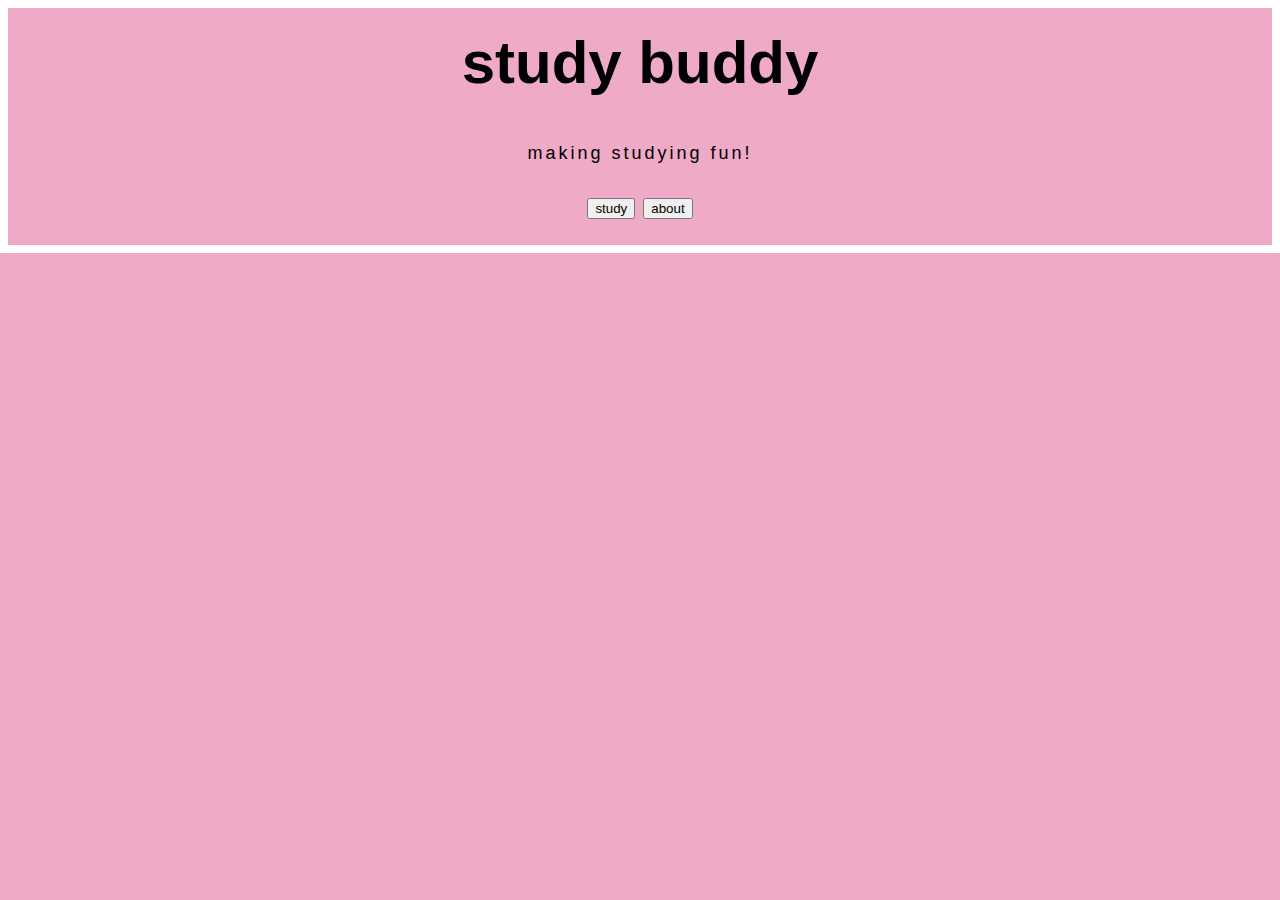
<file: index.html>
<!DOCTYPE html>

<html>
<head>
    <title>study buddy</title>
    <link  rel="stylesheet" type = "text/css" href="index.css"/>
</head>
<body>
    <style>
        .background {
          background-image: url("https://encrypted-tbn2.gstatic.com/images?q=tbn:ANd9GcQIby54pfY4K4Q4vA5MO17suqmkT2m6qpcp4t5xtoqn73UIWgwv");
          background-size: cover;
          width: 10;
          height: 800px;
          background-repeat: no-repeat;
          border: solid 1px white;
        }
    </style>  
    <div>
        <h1 id="mpheading">study buddy</h1>
    </div>
    <div>
        <p id="jspp">making studying fun!</p>
    </div>
    <div class="button">
        <button id = "study" onclick="window.location.href='screenselection.html'">study</button>
        <button id = "about" onclick="window.location.href='about.html'">about</button>
    </div>

    <script> src="index.js"</script>
</body>
</html>
</file>
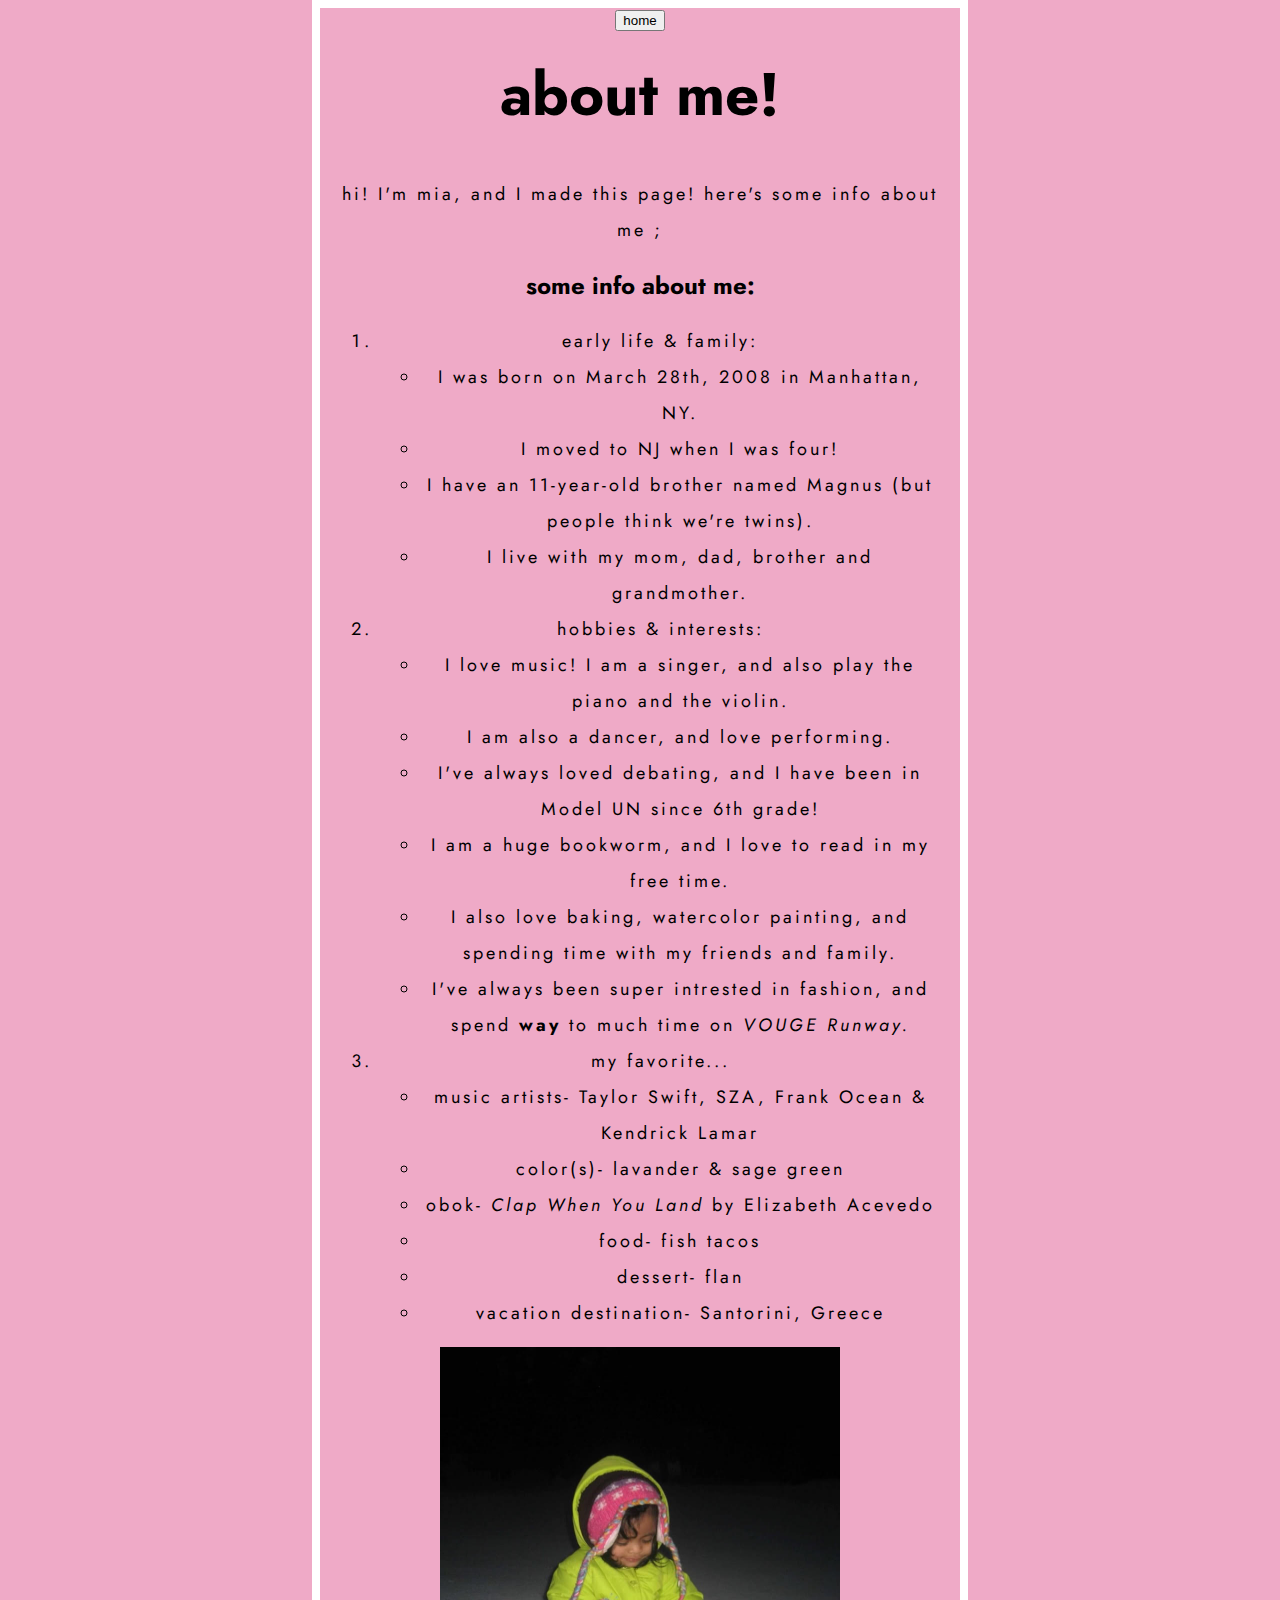
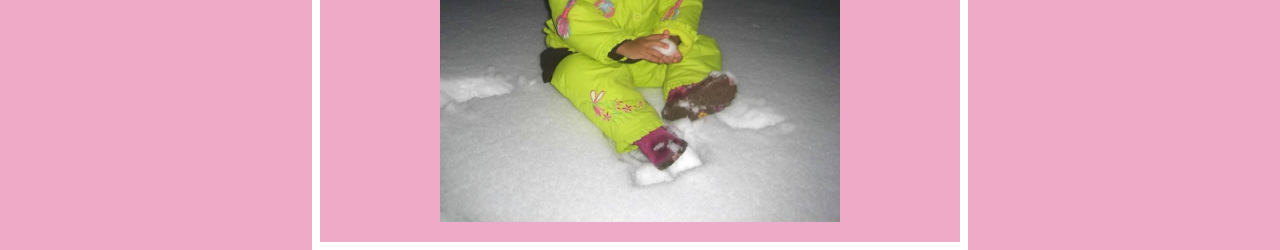
<file: about.html>
<!-- theres a comprehensive list of all tags and elements on mozilla's development network (check slideshow) -->

<!DOCTYPE html>
<html>
<html>
<head>
    <title>about me</title>
    <meta charset="utf-8">
    <meta name = "description"
        content = "A web page all about me! Fun facts, hobbies, and a page about one of my passions.">
        <link rel="preconnect" href="https://fonts.googleapis.com">
    <link rel="preconnect" href="https://fonts.gstatic.com" crossorigin>
    <link href="https://fonts.googleapis.com/css2?family=Jost:wght@600&display=swap" rel="stylesheet">
    <link href="about.css" rel="stylesheet" type="text/css">
</head>


<body>
    <button id = "home"  onclick="window.location.href='index.html'">home</button>
    <h1>about me!</h1>
    <p>hi! I'm mia, and I made this page! here's some info about me
        ;
    </p>
    <h2>some info about me:</h2>
    <ol> 
        <li>early life & family:</li>
        <ul>
            <li>I was born on March 28th, 2008 in Manhattan, NY. 
            </li>
            <li> I moved to NJ when I was four!
            </li>
            <li> I have an 11-year-old brother named Magnus (but people think we're twins).
            </li>
            <li> I live with my mom, dad, brother and grandmother.
            </li>
        </ul>
    </ul>
        <li>hobbies & interests:</li>
        <ul>
            <li>I love music! I am a singer, and also play the piano and the violin.
            </li>
            <li> I am also a dancer, and love performing.
            </li>
            <li> I've always loved debating, and I have been in Model UN since 6th grade!
            </li>
            <li> I am a huge bookworm, and I love to read in my free time.
            </li>
            <li> I also love baking, watercolor painting, and spending time with my friends and family.
            </li>
            <li> I've always been super intrested in fashion, and spend <strong> way</strong> to much time on <i> VOUGE Runway.</i>
            </li>
        </ul>
    </ul>
        <li>my favorite...</li>
        <ul>
            <li>music artists- Taylor Swift, SZA, Frank Ocean & Kendrick Lamar
            </li>
            <li> color(s)- lavander & sage green
            </li>
            <li>obok- <i>Clap When You Land</i> by Elizabeth Acevedo
            </li>
            <li>food- fish tacos
            </li>
            <li>dessert- flan
            </li>
            <li>vacation destination- Santorini, Greece
            </li>
        </ul>
    </ol>

    <!-- displays an image, alt and title are info for the visually impaired -->
    <!-- html comments are weard lol -->
    <img src="../assets/babypicture.jpg"
        alt = "A picture of baby me!"
        title = "Aww I was so cute!"
        height = "475">

    
 
</body>

</html>
</file>
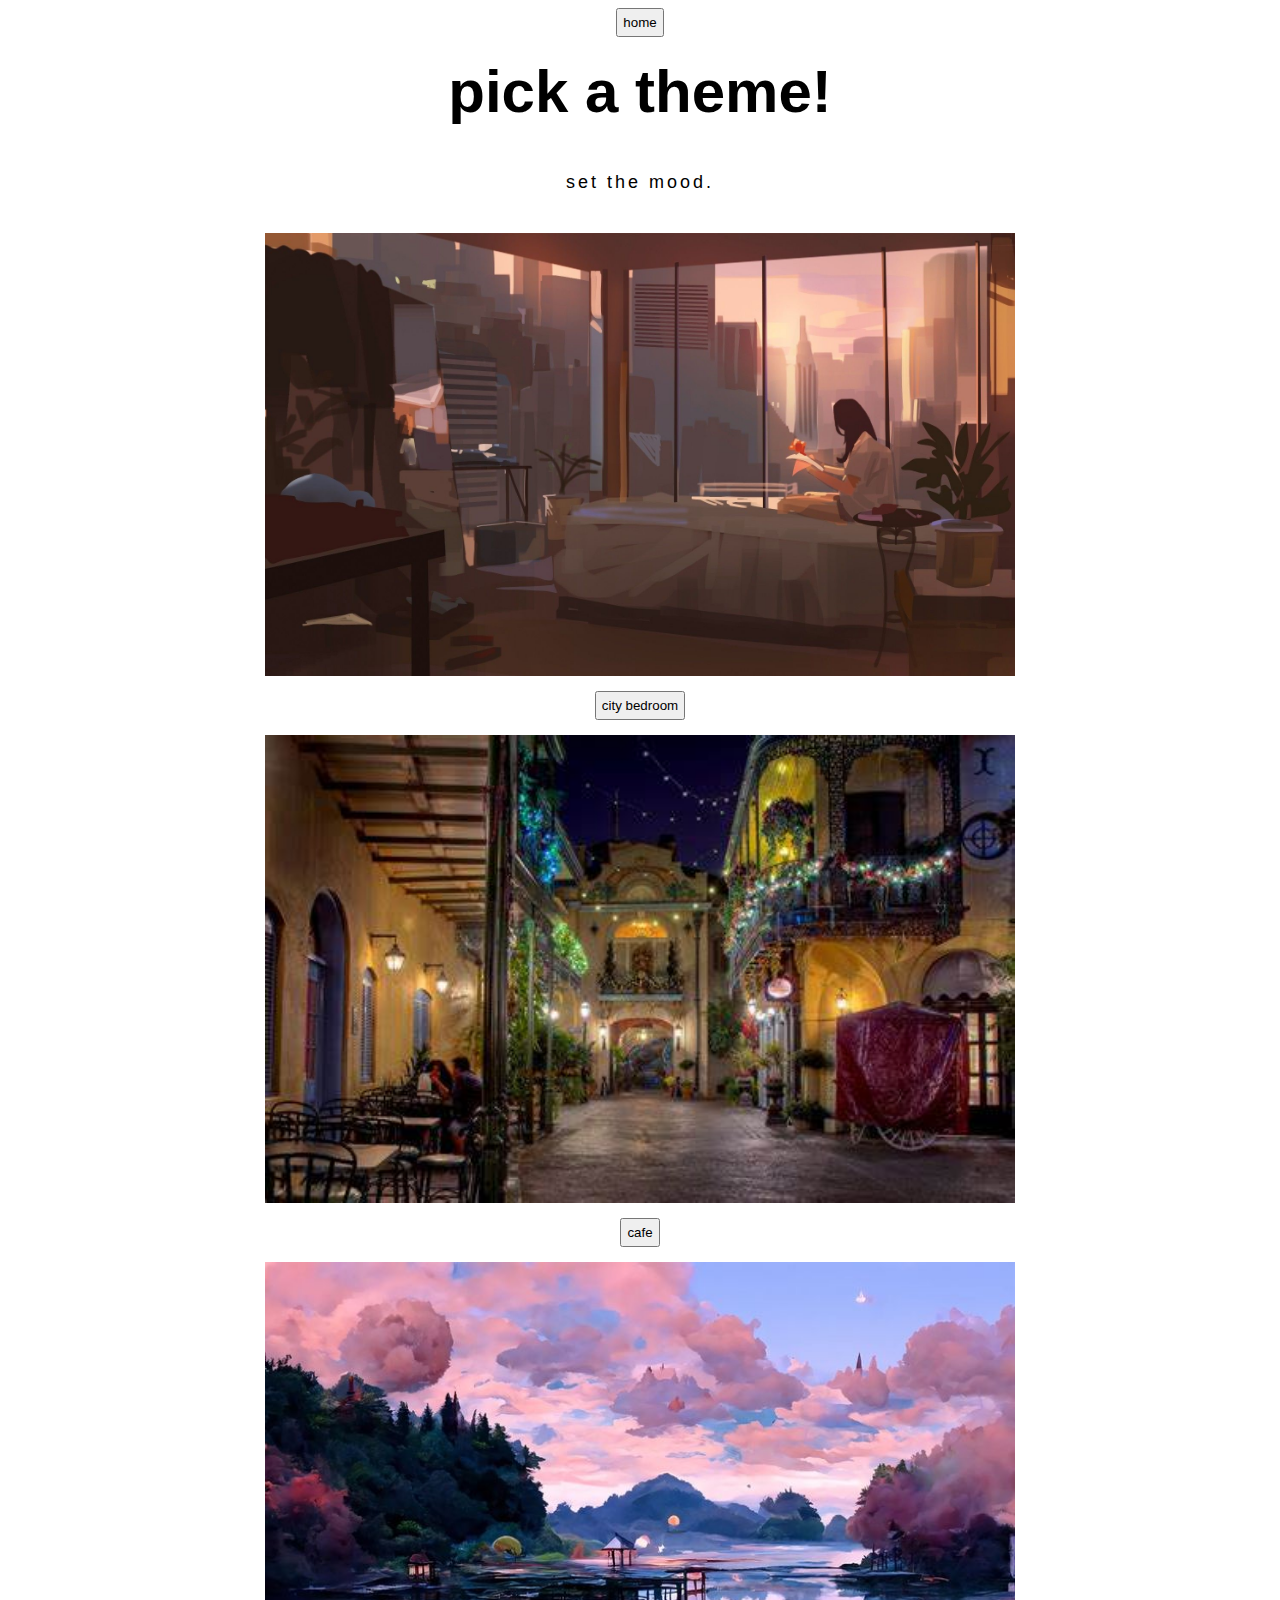
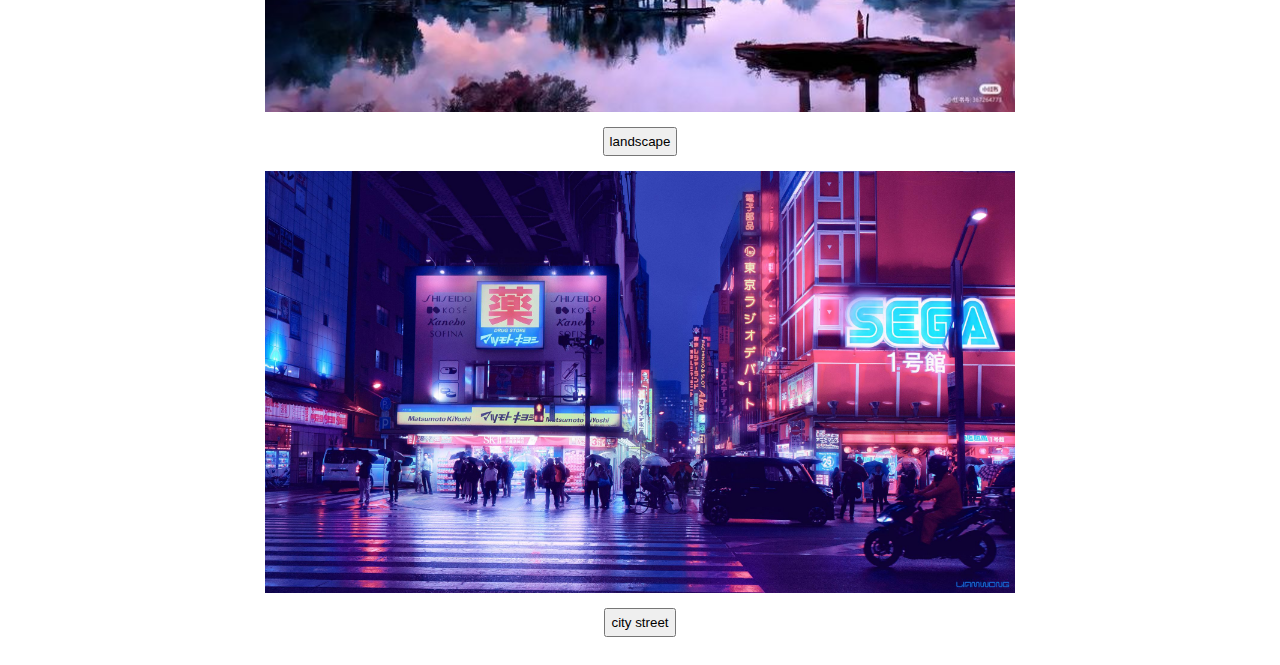
<file: screenselection.html>
<!DOCTYPE html>

<html>
<head>
    <title>theme selecting</title>
    <link  rel="stylesheet" type = "text/css" href="ts.css"/>
</head>
<body>
    <button id = "home"  onclick="window.location.href='index.html'">home</button>
    <div>
        <h1 id="mpheading">pick a theme!</h1>
    </div>
    <div>
        <p id="jspp">set the mood.</p>
    </div>
    <div>
        <div>
            <!-- image option 1 -->
            <img src="../assets/backg1.jpg"
            alt = "aesthetic background option"
            title = "aesthetic background option"
            width = "750">
        </div>

        <div class = "bttn1">
            <button id = "city bedroom" onclick="window.location.href='../study screens/citystudy.html'">city bedroom</button>
        </div>

        <div>
            <!-- image option 2 -->
            <img src="../assets/backg2.jpg"
            alt = "aesthetic background option"
            title = "coffee shop background option"
            width = "750">
        </div>

        <div class = "bttn2">
            <button id = "cafe square" onclick="window.location.href='../study screens/cafestudy.html'">cafe</button>
        </div>

        <div>
            <!-- image option 3 -->
            <img src="../assets/backg3.jpg"            alt = "aesthetic background option"
            title = "garden background option"
            width = "750">
        </div>

        <div class = "bttn3">
            <button id = "landscape" onclick="window.location.href='../study screens/landscapestudy.html'">landscape</button>
        </div>

        <div>
            <!-- image option 4 -->
            <img src="../assets/backg4.jpg"
            alt = "aesthetic background option"
            title = "street button option"
            width = "750">
        </div>

        <div class = "bttn4">
            <button id = "street" onclick="window.location.href='../study screens/streetstudy.html'">city street</button>
        </div>
        
    </div>
    <script> src="index.js"</script>
</body>
</html>
</file>
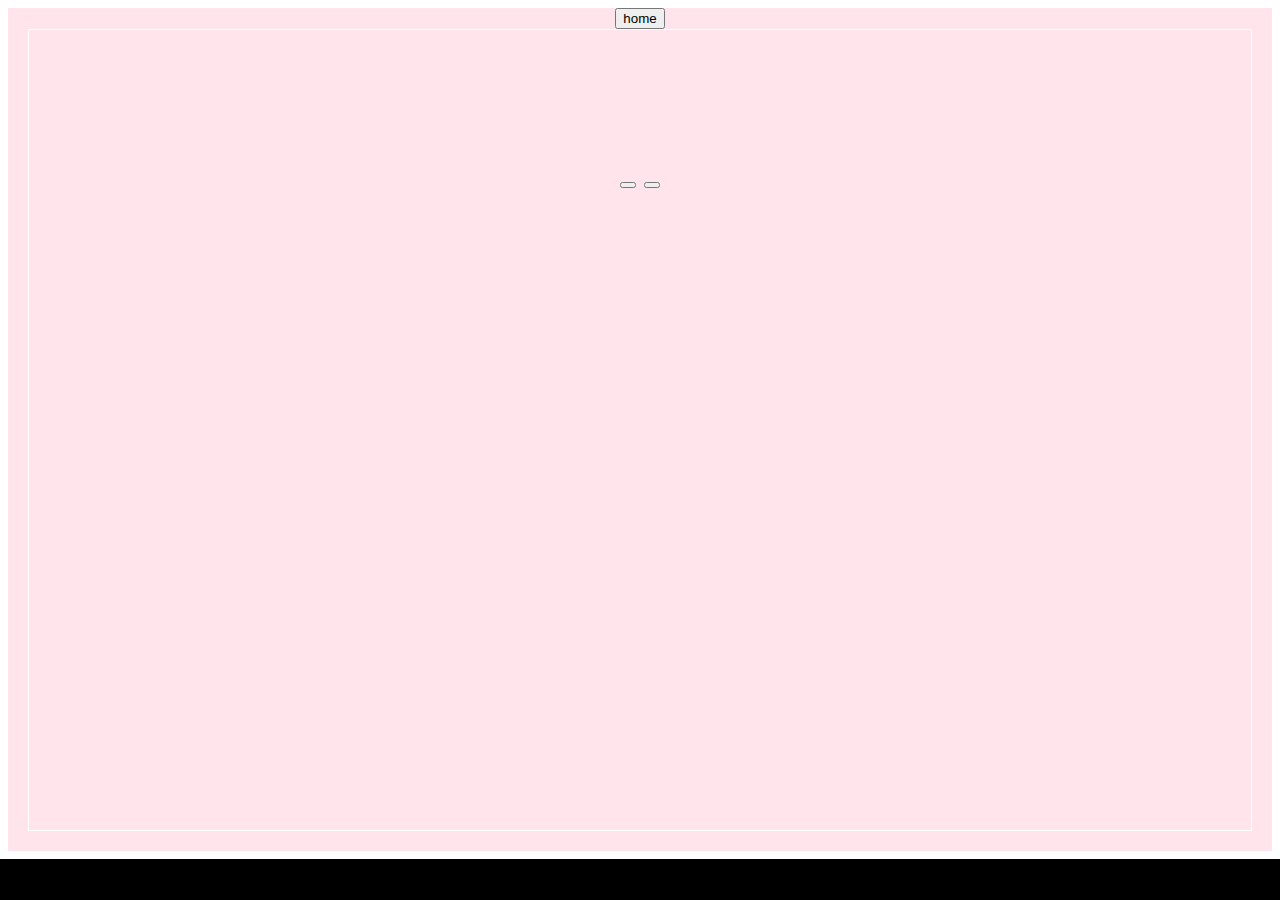
<file: study screens/cafestudy.html>
<!DOCTYPE html>

<html>
<head>
    <title>cafe study screen</title>
    <link  rel="stylesheet" type = "text/css" href="studystyles.css"/>
</head>
<body>
    <div class = "home">
        <button id = "home" onclick="window.location.href='../index.html'">home</button>
    </div>
    <style>
        .background {
          background-size: cover;
          width: 10;
          height: 800px;
          background-repeat: no-repeat;
          border: solid 1px white;
          background-image: url("https://wallpapercave.com/wp/wp2352864.jpg");
        }
    </style>   

        <div class="background">
            <iframe style="border-radius:12px" src="https://open.spotify.com/embed/playlist/1q16pHbLNhPQQInxNvZSaw?utm_source=generator" width="500" height="100" frameBorder="0" allowfullscreen="" allow="autoplay; clipboard-write; encrypted-media; fullscreen; picture-in-picture" loading="lazy"></iframe>
            <div class = "buttonco">
                <p > <span id='countdown'> </span></p>
                <p>
                    <button id="yes" onclick="yes()"></button>
                    <button id="no" onclick="no()"></button>
                </p>
            </div>
        </div>
        
    <script src="work.js"></script>
</body>


</html>
</file>
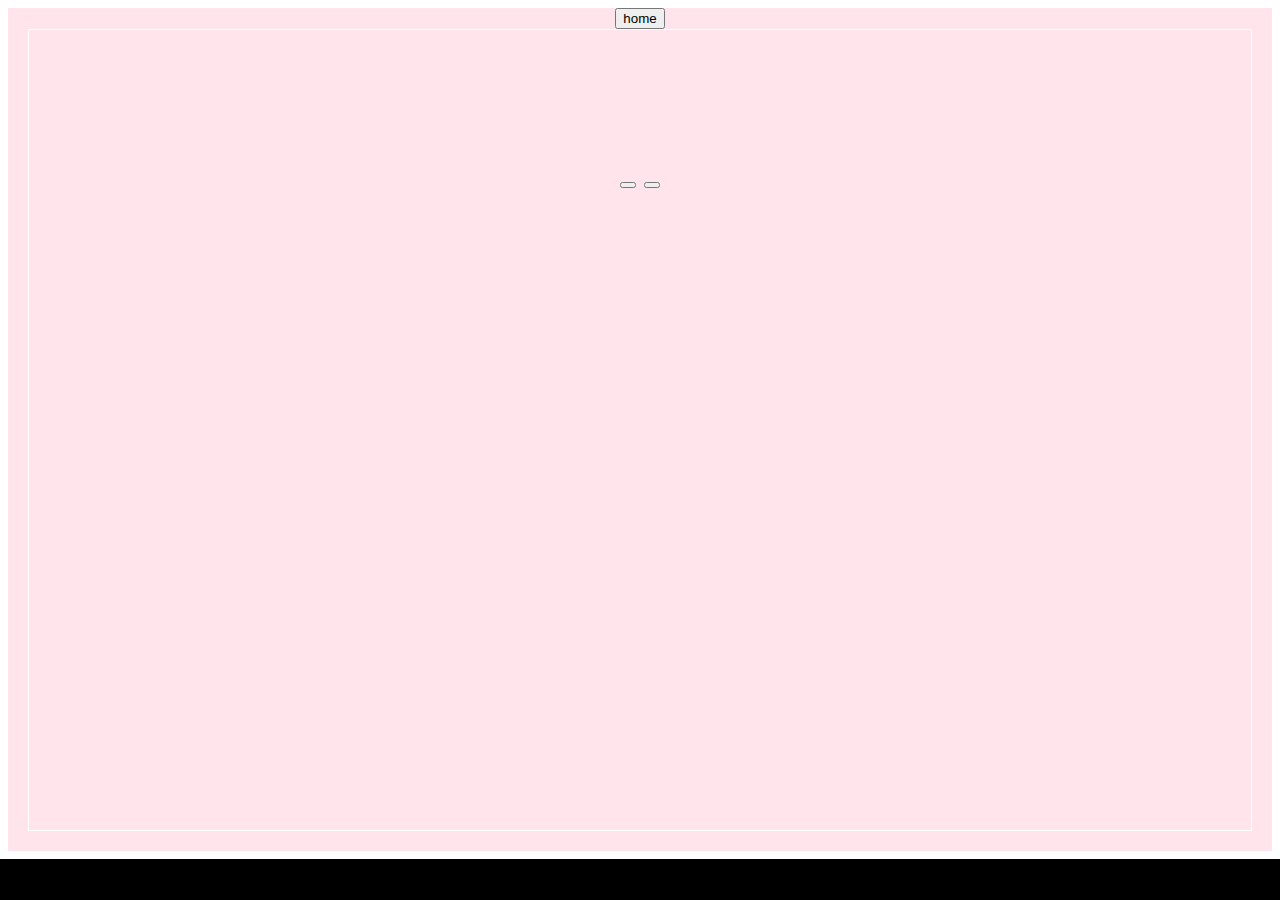
<file: study screens/citystudy.html>
<!DOCTYPE html>

<html>
<head>
    <title>bedroom study screen</title>
    <link  rel="stylesheet" type = "text/css" href="studystyles.css"/>
</head>
<body>
    <div class = "home">
        <button id = "home" onclick="window.location.href='../index.html'">home</button>
    </div>
    <style>
        .background {
          background-image: url("https://i.pinimg.com/564x/ec/5a/4a/ec5a4af2507fa39a2b9f5d0c93f73375.jpg");
          background-size: cover;
          width: 10;
          height: 800px;
          background-repeat: no-repeat;
          border: solid 1px white;
        }
    </style>   

        <div class="background">
            <iframe style="border-radius:12px" src="https://open.spotify.com/embed/playlist/1QDJhzd5fQrc4XwcU73Ck3?utm_source=generator" width="500" height="100" frameBorder="0" allowfullscreen="" allow="autoplay; clipboard-write; encrypted-media; fullscreen; picture-in-picture" loading="lazy"></iframe>
            <div class = "buttonco">
                <p > <span id='countdown'> </span></p>
                <p>
                    <button id="yes" onclick="yes()"></button>
                    <button id="no" onclick="no()"></button>
                </p>
            </div>
        </div>
        
    <script src="work.js"></script>
</body>


</html>
</file>
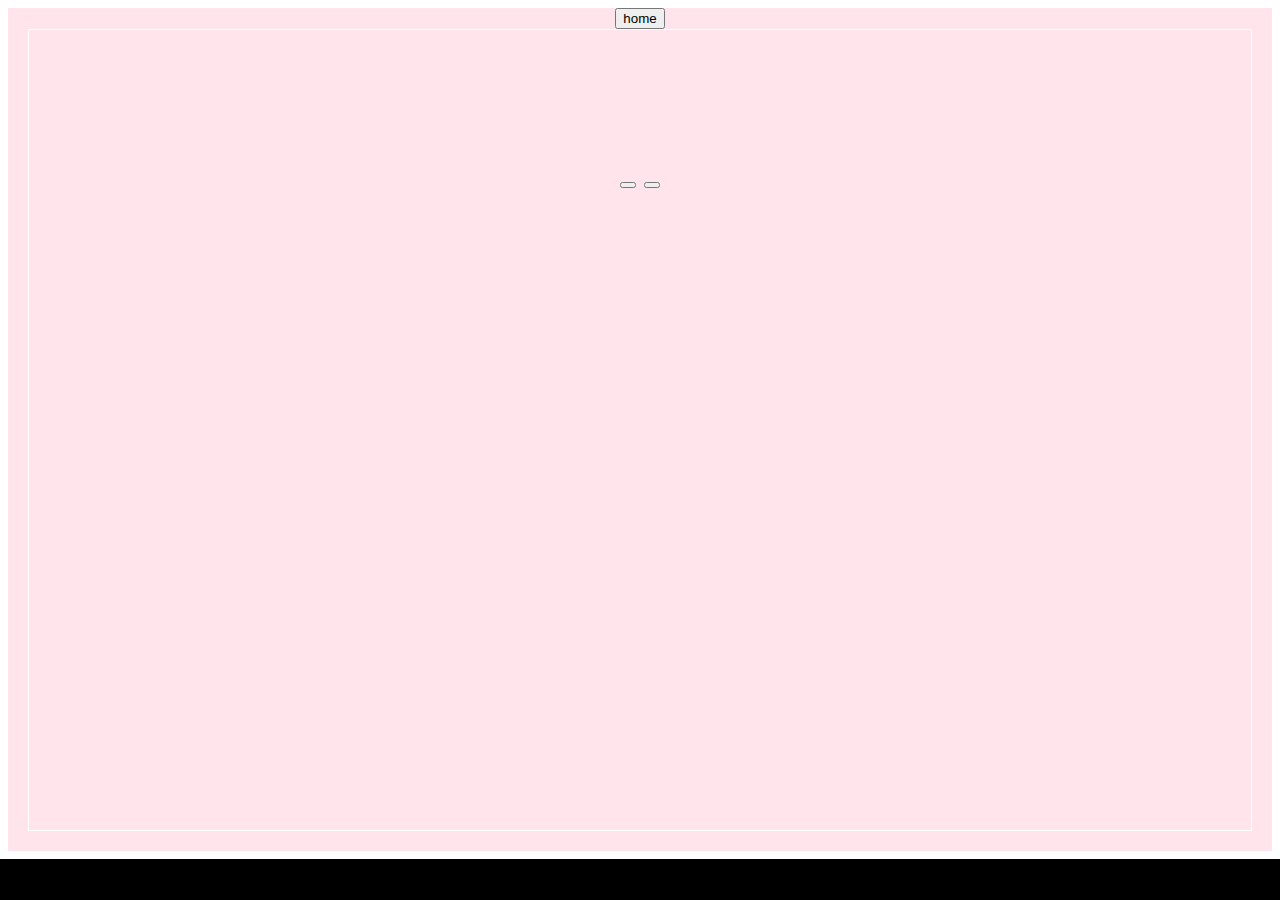
<file: study screens/landscapestudy.html>
<!DOCTYPE html>

<html>
<head>
    <title>landscape study screen</title>
    <link  rel="stylesheet" type = "text/css" href="studystyles.css"/>
</head>
<body>
    <div class = "home">
        <button id = "home" onclick="window.location.href='../index.html'">home</button>
    </div>
    <style>
        .background {
          background-image: url("http://127.0.0.1:5500/assets/backg3.jpg");
          background-size: cover;
          width: 10;
          height: 800px;
          background-repeat: no-repeat;
          border: solid 1px white;
        }
    </style>   

        <div class="background">
            <iframe style="border-radius:12px" src="https://open.spotify.com/embed/playlist/5K67Uak75Ct0VsME8tiIH5?utm_source=generator" width="500" height="100" frameBorder="0" allowfullscreen="" allow="autoplay; clipboard-write; encrypted-media; fullscreen; picture-in-picture" loading="lazy"></iframe>
            <div class = "buttonco">
                <p > <span id='countdown'> </span></p>
                <p>
                    <button id="yes" onclick="yes()"></button>
                    <button id="no" onclick="no()"></button>
                </p>
            </div>
        </div>
        
    <script src="work.js"></script>
</body>


</html>
</file>
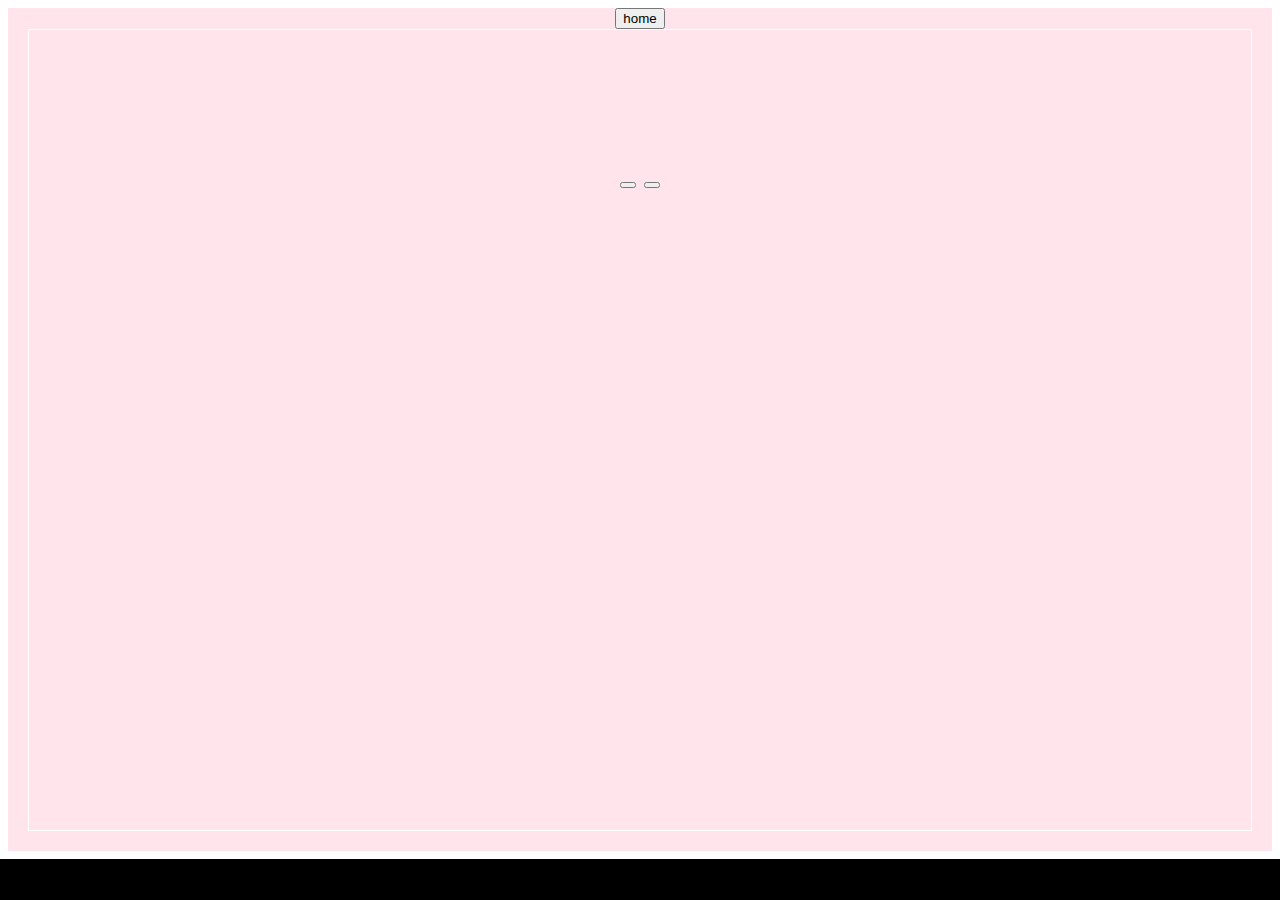
<file: study screens/streetstudy.html>
<!DOCTYPE html>

<html>
<head>
    <title>street study screen</title>
    <link  rel="stylesheet" type = "text/css" href="studystyles.css"/>
</head>
<body>
    <div class = "home">
        <button id = "home" onclick="window.location.href='../index.html'">home</button>
    </div>
    <style>
        .background {
          background-image: url("https://wallpapercave.com/wp/wp4729281.jpg");
          background-size: cover;
          width: 10;
          height: 800px;
          background-repeat: no-repeat;
          border: solid 1px white;
        }
    </style>   

        <div class="background">
            <iframe style="border-radius:12px" src="https://open.spotify.com/embed/playlist/6cf0ZRE0gzWsmogDuWM7F4?utm_source=generator" width="500" height="100" frameBorder="0" allowfullscreen="" allow="autoplay; clipboard-write; encrypted-media; fullscreen; picture-in-picture" loading="lazy"></iframe>
            <div class = "buttonco">
                <p > <span id='countdown'> </span></p>
                <p>
                    <button id="yes" onclick="yes()"></button>
                    <button id="no" onclick="no()"></button>
                </p>
            </div>
        </div>
        
    <script src="work.js"></script>
</body>


</html>
</file>
<file: index.css>
html{
    background:rgb(#FFFF
    \\);
    font-family: 'Jost', sans-serif;


}


body{
    background:rgb(239, 170, 199);
    width: 1000;
    margin: 0 auto;
    border: 8px solid rgb(255, 255, 255);
    padding: 0 20px 20px 20px


}

h1 {
    margin: 0;
    padding: 20px;
    font-size: 60px;
    text-align: center;
}

p {
    font-size:18px;
    line-height:2;
    letter-spacing:3px;
    text-align: center;
}

li {
    font-size:18px;
    line-height:2;
    letter-spacing:3px;
}

.button {
    font-size:18px;
    line-height:2;
    letter-spacing:3px;
    text-align: center;
}

.bold{
    font-weight: bold;


}

p.bold{
    text-decoration:underline;
}

li.bold{

    font-style:italic;

}

#plug {
    color:rgb(252, 235, 244)


}

img {
    display: block;
    width: 400px;
    margin: 0 auto;


}

.home{
    text-align: center;
}
</file>
<file: about.css>
html{
    background:rgb(#FFFF
    \\);
    font-family: 'Jost', sans-serif;
    text-align: center;


}


body{
    background:rgb(239, 170, 199);
    width: 600px;
    margin: 0 auto;
    border: 8px solid rgb(255, 255, 255);
    padding: 0 20px 20px 20px


}

h1 {
    margin: 0;
    padding: 20px;
    font-size: 60px;
    text-align: center;
}

p {
    font-size:18px;
    line-height:2;
    letter-spacing:3px;
}

li {
    font-size:18px;
    line-height:2;
    letter-spacing:3px;
}

.bold{
    font-weight: bold;


}

p.bold{
    text-decoration:underline;
}

li.bold{

    font-style:italic;

}

#plug {
    color:rgb(91, 5, 51)


}

img {
    display: block;
    width: 400px;
    margin: 0 auto;


}

.button {
    font-size:18px;
    line-height:2;
    letter-spacing:3px;
    text-align: center;
}
</file>
<file: ts.css>
html{
    background:rgb(255, 255, 255);
    font-family: 'Jost', sans-serif;
    text-align: center;

}


body{
    background-color: rgb(255, 255, 255);
    width: 800px;
    margin: 0 auto;
    border: 8px solid rgb(255, 255, 255);
    padding: 0 20px 20px 20px


}

h1 {
    margin: 0;
    padding: 20px;
    font-size: 60px;
    text-align: center;
}

p {
    font-size:18px;
    line-height:2;
    letter-spacing:3px;
}

li {
    font-size:18px;
    line-height:2;
    letter-spacing:3px;
}

.bold{
    font-weight: bold;


}

p.bold{
    text-decoration:underline;
}

li.bold{

    font-style:italic;

}

#plug {
    color:rgb(91, 5, 51)


}

img {
    display: block;
    margin: 0 auto;


}

#home {
    text-align: center
}

button {
    padding: 5px;
}
img {
    padding: 15px
}
</file>
<file: study screens/studystyles.css>
html{
    background:rgb(0, 0, 0);
    font-family: 'Jost', sans-serif;
    text-align: center ;


}
body {
    background:rgb(255, 228, 236);
    width: 1000;
    margin: 0 auto;
    border: 8px solid rgb(255, 255, 255);
    padding: 0 20px 20px 20px;
}
p {
    background: rgb(#E8B9AB);
    font-size:18px;
    line-height:3;
    letter-spacing:3px;
    text-align: center;
}


img {
    display: block;
    margin: 0 auto;
    image-rendering: pixelated;
}

#countdown {
    /* background-color: whitesmoke; */
    font-size:18px;
    line-height:2;
    letter-spacing:3px;
    text-align: center;
    width: 500;
    font-family: 'Jost', sans-serif;
    color: aliceblue;
    font-size: 40px;

}

.button {
    background-color: aliceblue;
    border-radius: 20%;
    font-family: 'Jost', sans-serif;
    font-size: 40px;
    text-align: center;
    width: 50px;
}

#home {
    text-align: center
}

#spotify{
    text-align: left;

}
</file>
